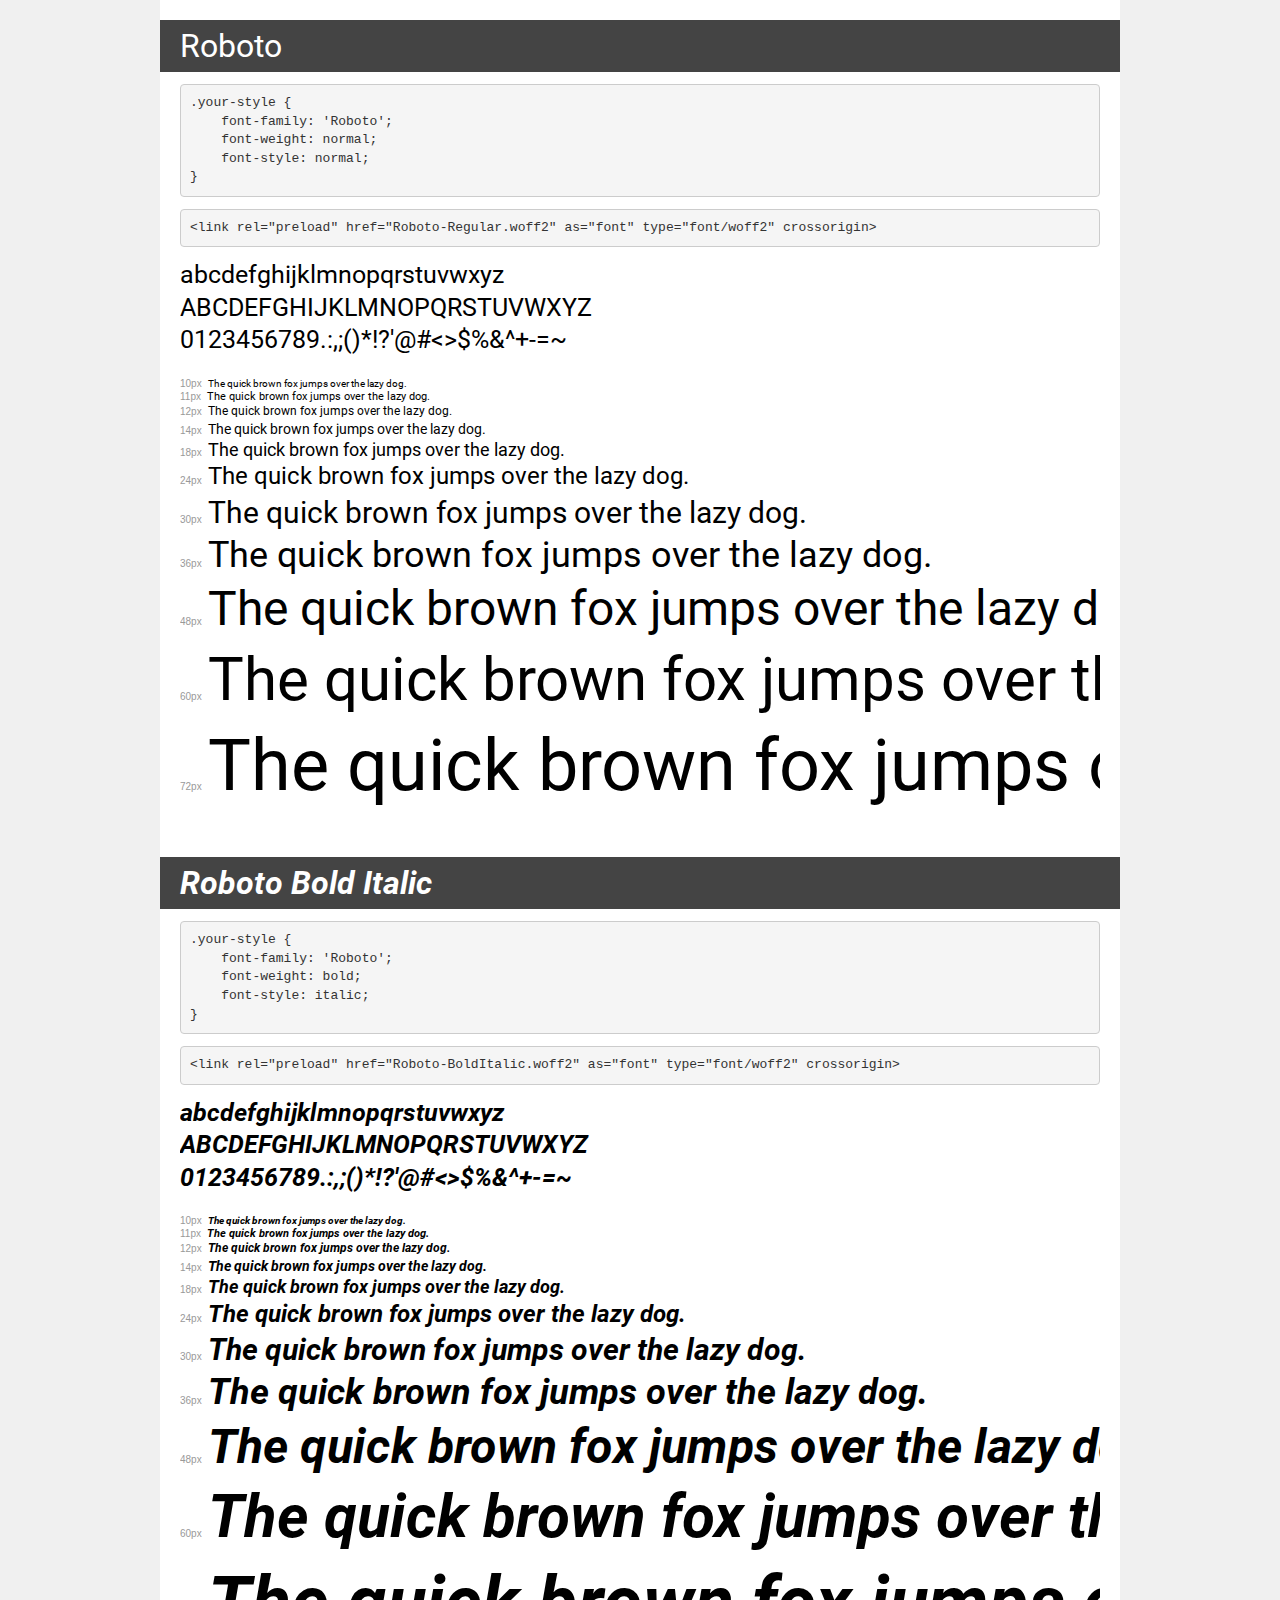
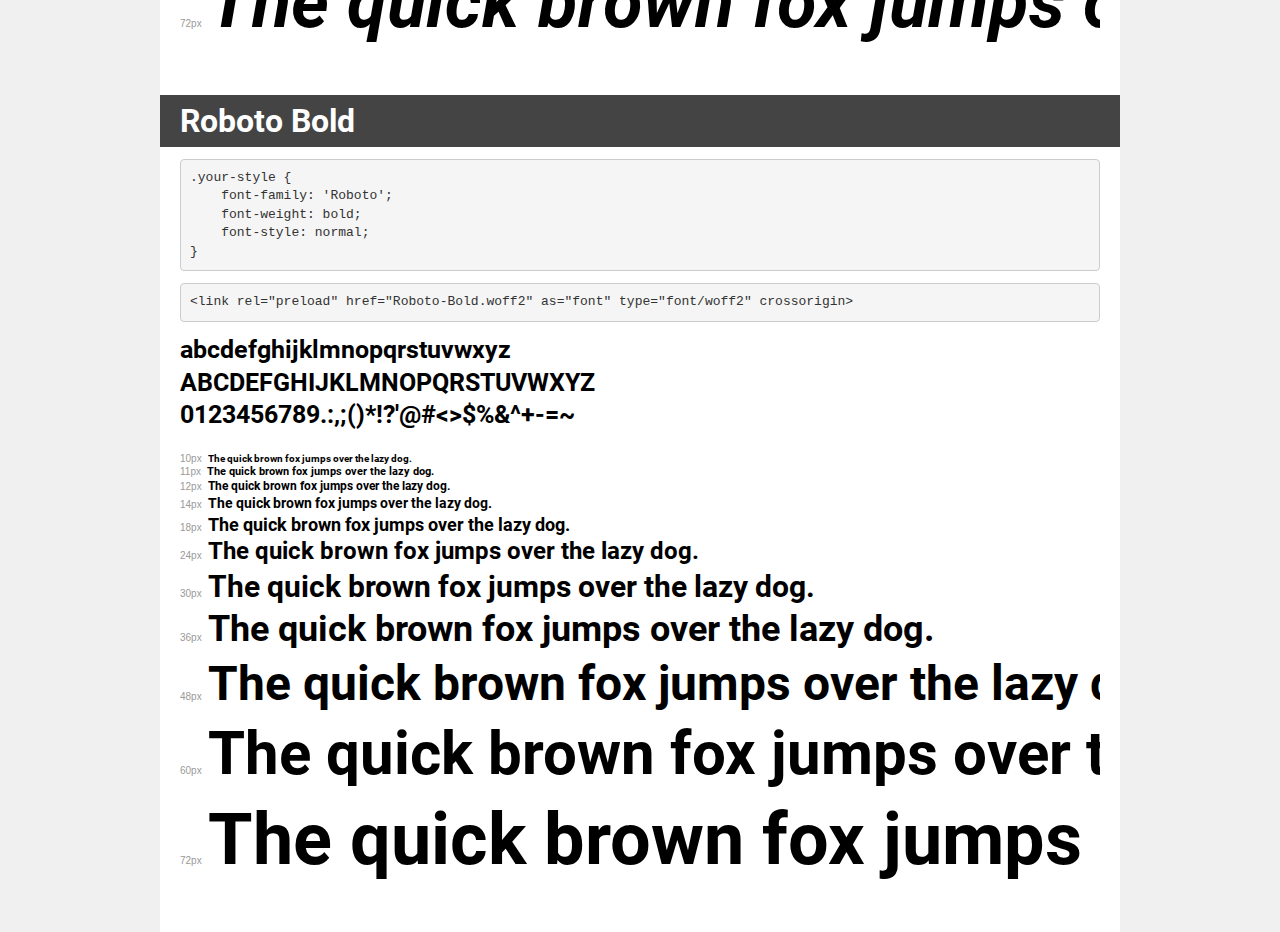
<file: products/fonts/demo.html>
<!DOCTYPE html>
<html lang="en">
<head>
    <meta charset="utf-8">
    <meta http-equiv="X-UA-Compatible" content="IE=edge">
    <meta name="viewport" content="width=device-width, initial-scale=1">
    <meta name="robots" content="noindex, noarchive">
    <meta name="format-detection" content="telephone=no">
    <title>Transfonter demo</title>
    <link href="stylesheet.css" rel="stylesheet">
    <style>
        /*
        http://meyerweb.com/eric/tools/css/reset/
        v2.0 | 20110126
        License: none (public domain)
        */
        html, body, div, span, applet, object, iframe,
        h1, h2, h3, h4, h5, h6, p, blockquote, pre,
        a, abbr, acronym, address, big, cite, code,
        del, dfn, em, img, ins, kbd, q, s, samp,
        small, strike, strong, sub, sup, tt, var,
        b, u, i, center,
        dl, dt, dd, ol, ul, li,
        fieldset, form, label, legend,
        table, caption, tbody, tfoot, thead, tr, th, td,
        article, aside, canvas, details, embed,
        figure, figcaption, footer, header, hgroup,
        menu, nav, output, ruby, section, summary,
        time, mark, audio, video {
            margin: 0;
            padding: 0;
            border: 0;
            font-size: 100%;
            font: inherit;
            vertical-align: baseline;
        }
        /* HTML5 display-role reset for older browsers */
        article, aside, details, figcaption, figure,
        footer, header, hgroup, menu, nav, section {
            display: block;
        }
        body {
            line-height: 1;
        }
        ol, ul {
            list-style: none;
        }
        blockquote, q {
            quotes: none;
        }
        blockquote:before, blockquote:after,
        q:before, q:after {
            content: '';
            content: none;
        }
        table {
            border-collapse: collapse;
            border-spacing: 0;
        }
        /* demo styles */
        body {
            background: #f0f0f0;
            color: #000;
        }
        .page {
            background: #fff;
            width: 920px;
            margin: 0 auto;
            padding: 20px 20px 0 20px;
            overflow: hidden;
        }
        .font-container {
            overflow-x: auto;
            overflow-y: hidden;
            margin-bottom: 40px;
            line-height: 1.3;
            white-space: nowrap;
            padding-bottom: 5px;
        }
        h1 {
            position: relative;
            background: #444;
            font-size: 32px;
            color: #fff;
            padding: 10px 20px;
            margin: 0 -20px 12px -20px;
        }
        .letters {
            font-size: 25px;
            margin-bottom: 20px;
        }
        .s10:before {
            content: '10px';
        }
        .s11:before {
            content: '11px';
        }
        .s12:before {
            content: '12px';
        }
        .s14:before {
            content: '14px';
        }
        .s18:before {
            content: '18px';
        }
        .s24:before {
            content: '24px';
        }
        .s30:before {
            content: '30px';
        }
        .s36:before {
            content: '36px';
        }
        .s48:before {
            content: '48px';
        }
        .s60:before {
            content: '60px';
        }
        .s72:before {
            content: '72px';
        }
        .s10:before, .s11:before, .s12:before, .s14:before,
        .s18:before, .s24:before, .s30:before, .s36:before,
        .s48:before, .s60:before, .s72:before {
            font-family: Arial, sans-serif;
            font-size: 10px;
            font-weight: normal;
            font-style: normal;
            color: #999;
            padding-right: 6px;
        }
        pre {
            display: block;
            padding: 9px;
            margin: 0 0 12px;
            font-family: Monaco, Menlo, Consolas, "Courier New", monospace;
            font-size: 13px;
            line-height: 1.428571429;
            color: #333;
            font-weight: normal;
            font-style: normal;
            background-color: #f5f5f5;
            border: 1px solid #ccc;
            overflow-x: auto;
            border-radius: 4px;
        }
        /* responsive */
        @media (max-width: 959px) {
            .page {
                width: auto;
                margin: 0;
            }
        }
    </style>
</head>
<body>
<div class="page">
    <div class="demo">
        <h1 style="font-family: 'Roboto'; font-weight: normal; font-style: normal;">Roboto</h1>
        <pre title="Usage">.your-style {
    font-family: 'Roboto';
    font-weight: normal;
    font-style: normal;
}</pre>
        <pre title="Preload (optional)">
&lt;link rel=&quot;preload&quot; href=&quot;Roboto-Regular.woff2&quot; as=&quot;font&quot; type=&quot;font/woff2&quot; crossorigin&gt;</pre>
        <div class="font-container" style="font-family: 'Roboto'; font-weight: normal; font-style: normal;">
            <p class="letters">
                abcdefghijklmnopqrstuvwxyz<br>
ABCDEFGHIJKLMNOPQRSTUVWXYZ<br>
                0123456789.:,;()*!?'@#&lt;&gt;$%&^+-=~
            </p>
            <p class="s10" style="font-size: 10px;">The quick brown fox jumps over the lazy dog.</p>
            <p class="s11" style="font-size: 11px;">The quick brown fox jumps over the lazy dog.</p>
            <p class="s12" style="font-size: 12px;">The quick brown fox jumps over the lazy dog.</p>
            <p class="s14" style="font-size: 14px;">The quick brown fox jumps over the lazy dog.</p>
            <p class="s18" style="font-size: 18px;">The quick brown fox jumps over the lazy dog.</p>
            <p class="s24" style="font-size: 24px;">The quick brown fox jumps over the lazy dog.</p>
            <p class="s30" style="font-size: 30px;">The quick brown fox jumps over the lazy dog.</p>
            <p class="s36" style="font-size: 36px;">The quick brown fox jumps over the lazy dog.</p>
            <p class="s48" style="font-size: 48px;">The quick brown fox jumps over the lazy dog.</p>
            <p class="s60" style="font-size: 60px;">The quick brown fox jumps over the lazy dog.</p>
            <p class="s72" style="font-size: 72px;">The quick brown fox jumps over the lazy dog.</p>
        </div>
    </div>

    <div class="demo">
        <h1 style="font-family: 'Roboto'; font-weight: bold; font-style: italic;">Roboto Bold Italic</h1>
        <pre title="Usage">.your-style {
    font-family: 'Roboto';
    font-weight: bold;
    font-style: italic;
}</pre>
        <pre title="Preload (optional)">
&lt;link rel=&quot;preload&quot; href=&quot;Roboto-BoldItalic.woff2&quot; as=&quot;font&quot; type=&quot;font/woff2&quot; crossorigin&gt;</pre>
        <div class="font-container" style="font-family: 'Roboto'; font-weight: bold; font-style: italic;">
            <p class="letters">
                abcdefghijklmnopqrstuvwxyz<br>
ABCDEFGHIJKLMNOPQRSTUVWXYZ<br>
                0123456789.:,;()*!?'@#&lt;&gt;$%&^+-=~
            </p>
            <p class="s10" style="font-size: 10px;">The quick brown fox jumps over the lazy dog.</p>
            <p class="s11" style="font-size: 11px;">The quick brown fox jumps over the lazy dog.</p>
            <p class="s12" style="font-size: 12px;">The quick brown fox jumps over the lazy dog.</p>
            <p class="s14" style="font-size: 14px;">The quick brown fox jumps over the lazy dog.</p>
            <p class="s18" style="font-size: 18px;">The quick brown fox jumps over the lazy dog.</p>
            <p class="s24" style="font-size: 24px;">The quick brown fox jumps over the lazy dog.</p>
            <p class="s30" style="font-size: 30px;">The quick brown fox jumps over the lazy dog.</p>
            <p class="s36" style="font-size: 36px;">The quick brown fox jumps over the lazy dog.</p>
            <p class="s48" style="font-size: 48px;">The quick brown fox jumps over the lazy dog.</p>
            <p class="s60" style="font-size: 60px;">The quick brown fox jumps over the lazy dog.</p>
            <p class="s72" style="font-size: 72px;">The quick brown fox jumps over the lazy dog.</p>
        </div>
    </div>

    <div class="demo">
        <h1 style="font-family: 'Roboto'; font-weight: bold; font-style: normal;">Roboto Bold</h1>
        <pre title="Usage">.your-style {
    font-family: 'Roboto';
    font-weight: bold;
    font-style: normal;
}</pre>
        <pre title="Preload (optional)">
&lt;link rel=&quot;preload&quot; href=&quot;Roboto-Bold.woff2&quot; as=&quot;font&quot; type=&quot;font/woff2&quot; crossorigin&gt;</pre>
        <div class="font-container" style="font-family: 'Roboto'; font-weight: bold; font-style: normal;">
            <p class="letters">
                abcdefghijklmnopqrstuvwxyz<br>
ABCDEFGHIJKLMNOPQRSTUVWXYZ<br>
                0123456789.:,;()*!?'@#&lt;&gt;$%&^+-=~
            </p>
            <p class="s10" style="font-size: 10px;">The quick brown fox jumps over the lazy dog.</p>
            <p class="s11" style="font-size: 11px;">The quick brown fox jumps over the lazy dog.</p>
            <p class="s12" style="font-size: 12px;">The quick brown fox jumps over the lazy dog.</p>
            <p class="s14" style="font-size: 14px;">The quick brown fox jumps over the lazy dog.</p>
            <p class="s18" style="font-size: 18px;">The quick brown fox jumps over the lazy dog.</p>
            <p class="s24" style="font-size: 24px;">The quick brown fox jumps over the lazy dog.</p>
            <p class="s30" style="font-size: 30px;">The quick brown fox jumps over the lazy dog.</p>
            <p class="s36" style="font-size: 36px;">The quick brown fox jumps over the lazy dog.</p>
            <p class="s48" style="font-size: 48px;">The quick brown fox jumps over the lazy dog.</p>
            <p class="s60" style="font-size: 60px;">The quick brown fox jumps over the lazy dog.</p>
            <p class="s72" style="font-size: 72px;">The quick brown fox jumps over the lazy dog.</p>
        </div>
    </div>

</div>
</body>
</html>
</file>
<file: products/fonts/stylesheet.css>
@font-face {
    font-family: 'Roboto';
    src: url('Roboto-Regular.woff2') format('woff2'),
        url('Roboto-Regular.woff') format('woff');
    font-weight: normal;
    font-style: normal;
    font-display: swap;
}

@font-face {
    font-family: 'Roboto';
    src: url('Roboto-BoldItalic.woff2') format('woff2'),
        url('Roboto-BoldItalic.woff') format('woff');
    font-weight: bold;
    font-style: italic;
    font-display: swap;
}

@font-face {
    font-family: 'Roboto';
    src: url('Roboto-Bold.woff2') format('woff2'),
        url('Roboto-Bold.woff') format('woff');
    font-weight: bold;
    font-style: normal;
    font-display: swap;
}
</file>
